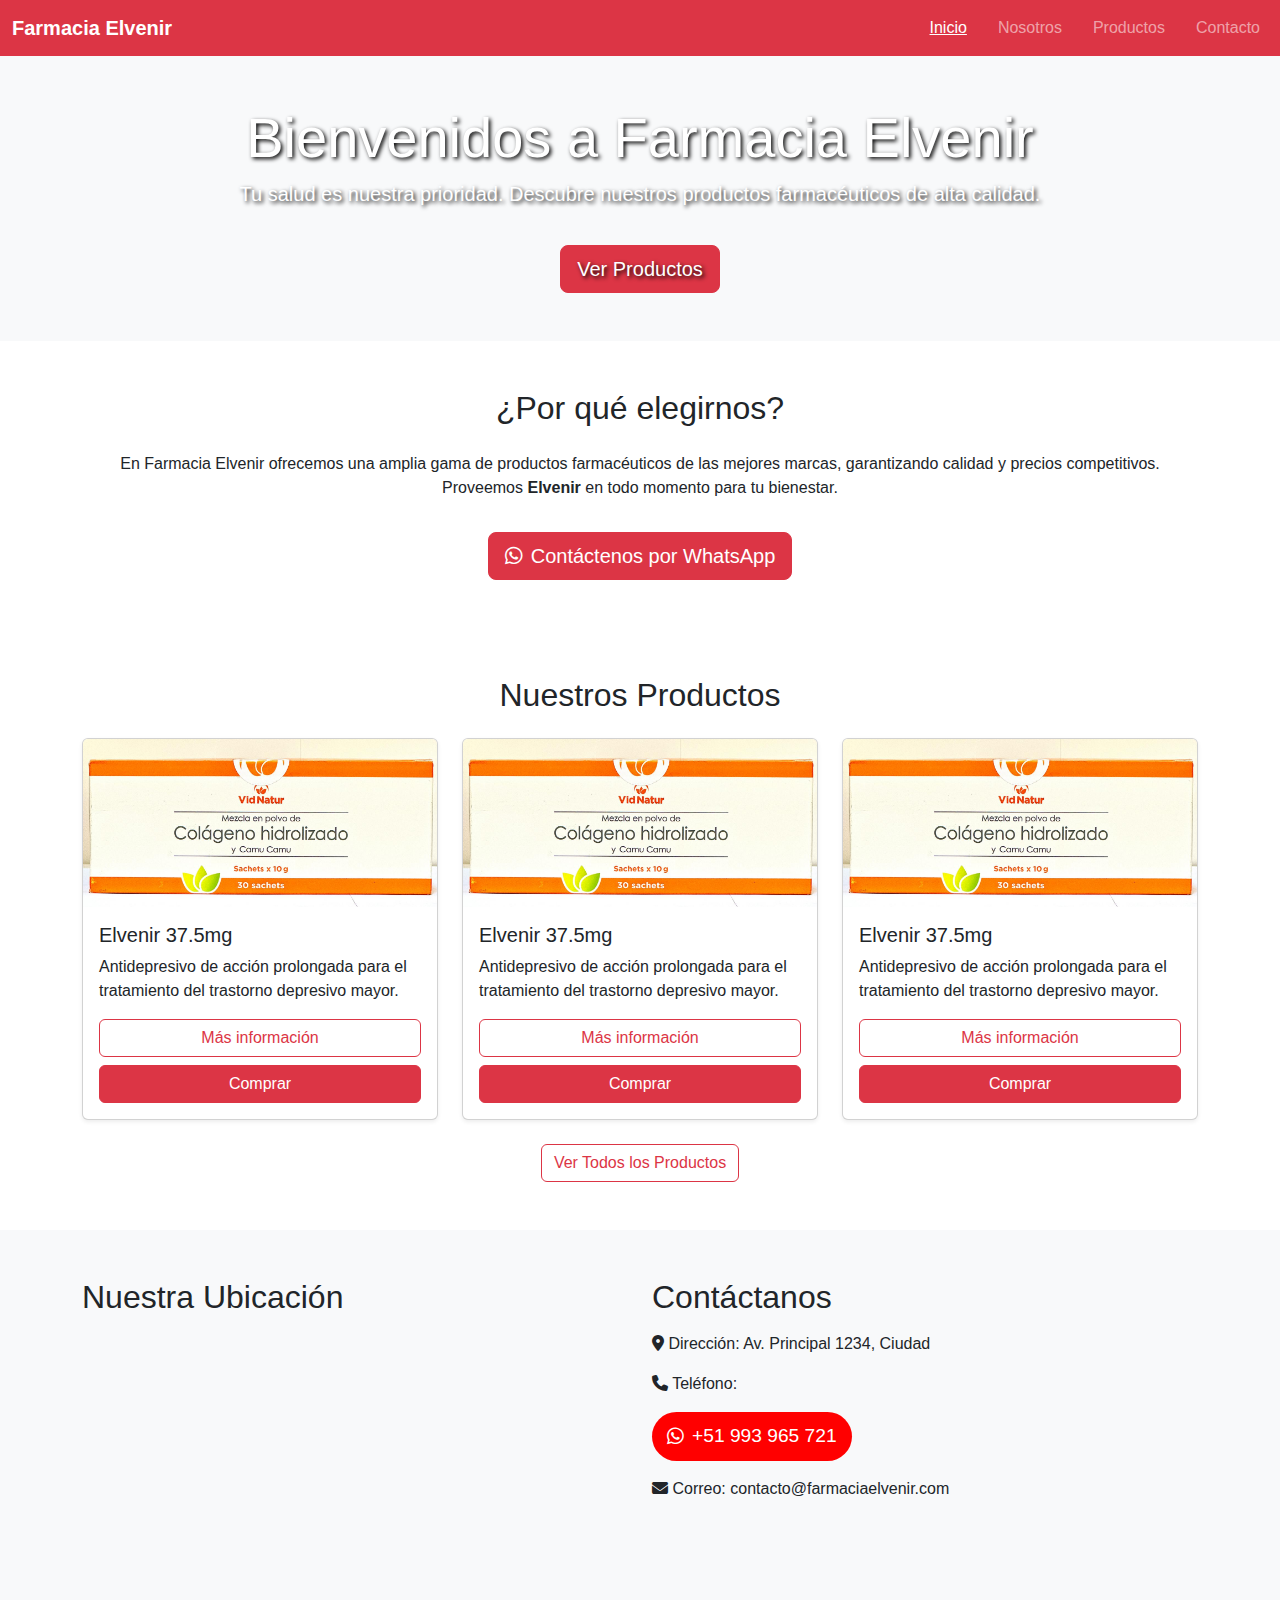
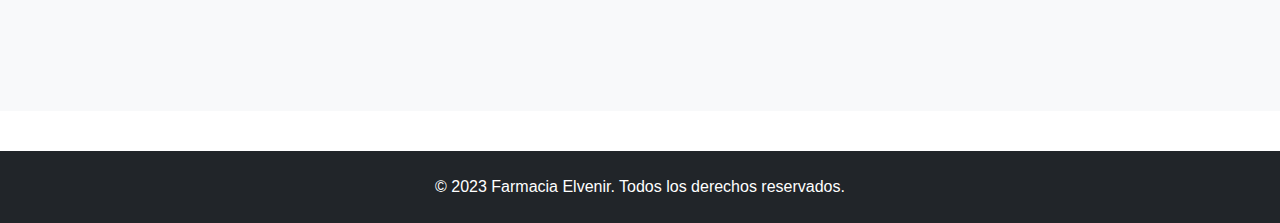
<file: index.html>
<!DOCTYPE html>
<html lang="es">

<head>
    <meta charset="UTF-8">
    <title>Farmacia Elvenir | Tu Salud es Nuestra Prioridad</title>
    <!-- Meta para responsive design -->
    <meta name="viewport" content="width=device-width, initial-scale=1.0">
    <!-- Meta descripción para SEO -->
    <meta name="description"
        content="Farmacia Elvenir ofrece productos farmacéuticos de alta calidad. Proveemos Elvenir en todo momento. ¡Visítanos y descubre nuestras ofertas!">
    <!-- Bootstrap CSS -->
    <link href="https://cdn.jsdelivr.net/npm/bootstrap@5.3.0/dist/css/bootstrap.min.css" rel="stylesheet">
    <!-- Font Awesome Icons -->
    <link rel="stylesheet" href="https://cdnjs.cloudflare.com/ajax/libs/font-awesome/6.4.0/css/all.min.css">
    <!-- Archivo CSS personalizado -->
    <link rel="stylesheet" href="css/styles.css">

    <link rel="icon" sizes="16x16" href="images/icono.png" type="image/png">
    <link rel="icon" sizes="32x32" href="images/icono.png" type="image/png">
    <link rel="icon" sizes="96x96" href="images/icono.png" type="image/png">
    <link rel="apple-touch-icon" href="images/icono.png">


    <!-- Datos estructurados para SEO -->
    <script type="application/ld+json">
    {
      "@context": "https://schema.org",
      "@type": "Pharmacy",
      "name": "Farmacia Elvenir",
      "image": "https://www.elvenirfarmacia.com/logo.jpg",
      "url": "https://www.elvenirfarmacia.com",
      "telephone": "+51993965721",
      "address": {
        "@type": "PostalAddress",
        "streetAddress": "Av. Principal 1234",
        "addressLocality": "Ciudad",
        "addressRegion": "Región",
        "postalCode": "Código Postal",
        "addressCountry": "PE"
      },
      "geo": {
        "@type": "GeoCoordinates",
        "latitude": -12.172255,
        "longitude": -76.970125
      },
      "openingHours": "Mo-Sa 08:00-20:00",
      "sameAs": [
        "https://www.facebook.com/ElvenirFarmacia",
        "https://www.instagram.com/ElvenirFarmacia"
      ]
    }
    </script>
</head>

<body>
    <!-- Barra de Navegación -->
    <nav class="navbar navbar-expand-lg navbar-dark bg-danger">
        <div class="container-fluid">
            <a class="navbar-brand" href="index.html">Farmacia Elvenir</a>
            <button class="navbar-toggler" type="button" data-bs-toggle="collapse" data-bs-target="#navbarNav">
                <i class="fas fa-bars"></i>
            </button>
            <div class="collapse navbar-collapse" id="navbarNav">
                <ul class="navbar-nav ms-auto">
                    <li class="nav-item">
                        <a class="nav-link active" href="index.html">Inicio</a>
                    </li>
                    <li class="nav-item">
                        <a class="nav-link" href="nosotros.html">Nosotros</a>
                    </li>
                    <li class="nav-item">
                        <a class="nav-link" href="productos.html">Productos</a>
                    </li>
                    <li class="nav-item">
                        <a class="nav-link" href="contacto.html">Contacto</a>
                    </li>
                </ul>
            </div>
        </div>
    </nav>

    <!-- Encabezado / Presentación -->
    <header class="bg-light text-center py-5">
        <div class="container">
            <h1 class="display-4">Bienvenidos a Farmacia Elvenir</h1>
            <p class="lead">Tu salud es nuestra prioridad. Descubre nuestros productos farmacéuticos de alta calidad.
            </p>
            <a href="#productos" class="btn btn-danger btn-lg">Ver Productos</a>
        </div>
    </header>

    <!-- En la sección de Información Adicional -->
    <section class="py-5">
        <div class="container text-center">
            <h2 class="mb-4">¿Por qué elegirnos?</h2>
            <p>En Farmacia Elvenir ofrecemos una amplia gama de productos farmacéuticos de las mejores marcas,
                garantizando calidad y precios competitivos. Proveemos <strong>Elvenir</strong> en todo momento para tu
                bienestar.</p>
            <!-- Botón de Contáctenos por WhatsApp -->
            <a href="https://wa.me/51993965721" class="btn btn-danger btn-lg mt-3">
                <i class="fab fa-whatsapp me-2"></i>Contáctenos por WhatsApp
            </a>
        </div>
    </section>


    <!-- Sección de Productos -->
    <section id="productos" class="my-5">
        <div class="container">
            <h2 class="text-center mb-4">Nuestros Productos</h2>
            <div class="row row-cols-1 row-cols-md-3 g-4">
                <!-- Producto 1 -->
                <div class="col">
                    <div class="card h-100 shadow-sm">
                        <div class="image-container">
                            <img src="images/_5.jpg" class="card-img-top"
                                alt="Elvenir 37.5mg - Antidepresivo de Acción Prolongada">
                        </div>
                        <div class="card-body">
                            <h5 class="card-title">Elvenir 37.5mg</h5>
                            <p class="card-text">Antidepresivo de acción prolongada para el tratamiento del trastorno
                                depresivo mayor.</p>
                            <!-- Botón Más Información -->
                            <button class="btn btn-outline-danger w-100 mb-2" data-bs-toggle="collapse"
                                data-bs-target="#info1" aria-expanded="false" aria-controls="info1">
                                Más información
                            </button>
                            <!-- Descripción Oculta -->
                            <div class="collapse" id="info1">
                                <p class="card-text">Elvenir 37.5mg contiene venlafaxina, un inhibidor de la recaptación
                                    de serotonina y norepinefrina, efectivo en el alivio de síntomas depresivos.</p>
                            </div>
                            <!-- Botón Comprar -->
                            <a href="https://wa.me/51993965721" class="btn btn-danger w-100">Comprar</a>
                        </div>
                    </div>
                </div>
                <!-- Repite este bloque para los demás productos, asegurándote de que los IDs sean únicos y las descripciones estén actualizadas -->
                <!-- ... Productos 2 a 6 ... -->
                <div class="col">
                    <div class="card h-100 shadow-sm">
                        <div class="image-container">
                            <img src="images/_5.jpg" class="card-img-top"
                                alt="Elvenir 37.5mg - Antidepresivo de Acción Prolongada">
                        </div>
                        <div class="card-body">
                            <h5 class="card-title">Elvenir 37.5mg</h5>
                            <p class="card-text">Antidepresivo de acción prolongada para el tratamiento del trastorno
                                depresivo mayor.</p>
                            <!-- Botón Más Información -->
                            <button class="btn btn-outline-danger w-100 mb-2" data-bs-toggle="collapse"
                                data-bs-target="#info2" aria-expanded="false" aria-controls="info2">
                                Más información
                            </button>
                            <!-- Descripción Oculta -->
                            <div class="collapse" id="info2">
                                <p class="card-text">Elvenir 37.5mg contiene venlafaxina, un inhibidor de la recaptación
                                    de serotonina y norepinefrina, efectivo en el alivio de síntomas depresivos.</p>
                            </div>
                            <!-- Botón Comprar -->
                            <a href="https://wa.me/51993965721" class="btn btn-danger w-100">Comprar</a>
                        </div>
                    </div>
                </div>
                <!-- producto 3 -->
                <div class="col">
                    <div class="card h-100 shadow-sm">
                        <div class="image-container">
                            <img src="images/_5.jpg" class="card-img-top"
                                alt="Elvenir 37.5mg - Antidepresivo de Acción Prolongada">
                        </div>
                        <div class="card-body">
                            <h5 class="card-title">Elvenir 37.5mg</h5>
                            <p class="card-text">Antidepresivo de acción prolongada para el tratamiento del trastorno
                                depresivo mayor.</p>
                            <!-- Botón Más Información -->
                            <button class="btn btn-outline-danger w-100 mb-2" data-bs-toggle="collapse"
                                data-bs-target="#info3" aria-expanded="false" aria-controls="info3">
                                Más información
                            </button>
                            <!-- Descripción Oculta -->
                            <div class="collapse" id="info3">
                                <p class="card-text">Elvenir 37.5mg contiene venlafaxina, un inhibidor de la recaptación
                                    de serotonina y norepinefrina, efectivo en el alivio de síntomas depresivos.</p>
                            </div>
                            <!-- Botón Comprar -->
                            <a href="https://wa.me/51993965721" class="btn btn-danger w-100">Comprar</a>
                        </div>
                    </div>
                </div>
            </div>
            <!-- Botón para ver más productos -->
            <div class="text-center mt-4">
                <a href="productos.html" class="btn btn-outline-danger">Ver Todos los Productos</a>
            </div>
        </div>
    </section>

    <!-- Sección del Mapa y Contacto -->
    <section class="bg-light py-5">
        <div class="container">
            <div class="row">
                <!-- Mapa -->
                <div class="col-md-6 mb-4">
                    <h2 class="mb-3">Nuestra Ubicación</h2>
                    <div class="map-responsive">
                        <!-- Inserta el mapa proporcionado -->
                        <iframe
                            src="https://www.google.com/maps/embed?pb=!1m17!1m12!1m3!1d3900.119667266773!2d-76.97012512493683!3d-12.17225528807451!2m3!1f0!2f0!3f0!3m2!1i1024!2i768!4f13.1!3m2!1m1!2zMTLCsDEwJzIwLjEiUyA3NsKwNTgnMDMuMiJX!5e0!3m2!1ses!2spe!4v1732047252455!5m2!1ses!2spe"
                            width="100%" height="350" style="border:0;" allowfullscreen="" loading="lazy"
                            referrerpolicy="no-referrer-when-downgrade"></iframe>
                    </div>
                </div>
                <!-- Contacto -->
                <div class="col-md-6 mb-4">
                    <h2 class="mb-3">Contáctanos</h2>
                    <p><i class="fas fa-map-marker-alt"></i> Dirección: Av. Principal 1234, Ciudad</p>
                    <p><i class="fas fa-phone"></i> Teléfono:</p>
                    <!-- Número de WhatsApp en un bloque interactivo -->
                    <a href="https://wa.me/51993965721" class="whatsapp-number">
                        <i class="fab fa-whatsapp"></i> +51 993 965 721
                    </a>
                    <p class="mt-3"><i class="fas fa-envelope"></i> Correo: contacto@farmaciaelvenir.com</p>
                </div>
            </div>
        </div>
    </section>

    <!-- Footer -->
    <footer class="bg-dark text-white py-4">
        <div class="container text-center">
            &copy; 2023 Farmacia Elvenir. Todos los derechos reservados.
        </div>
    </footer>

    <!-- Bootstrap JS y dependencias -->
    <script src="https://cdn.jsdelivr.net/npm/bootstrap@5.3.0/dist/js/bootstrap.bundle.min.js"></script>
</body>

</html>
</file>
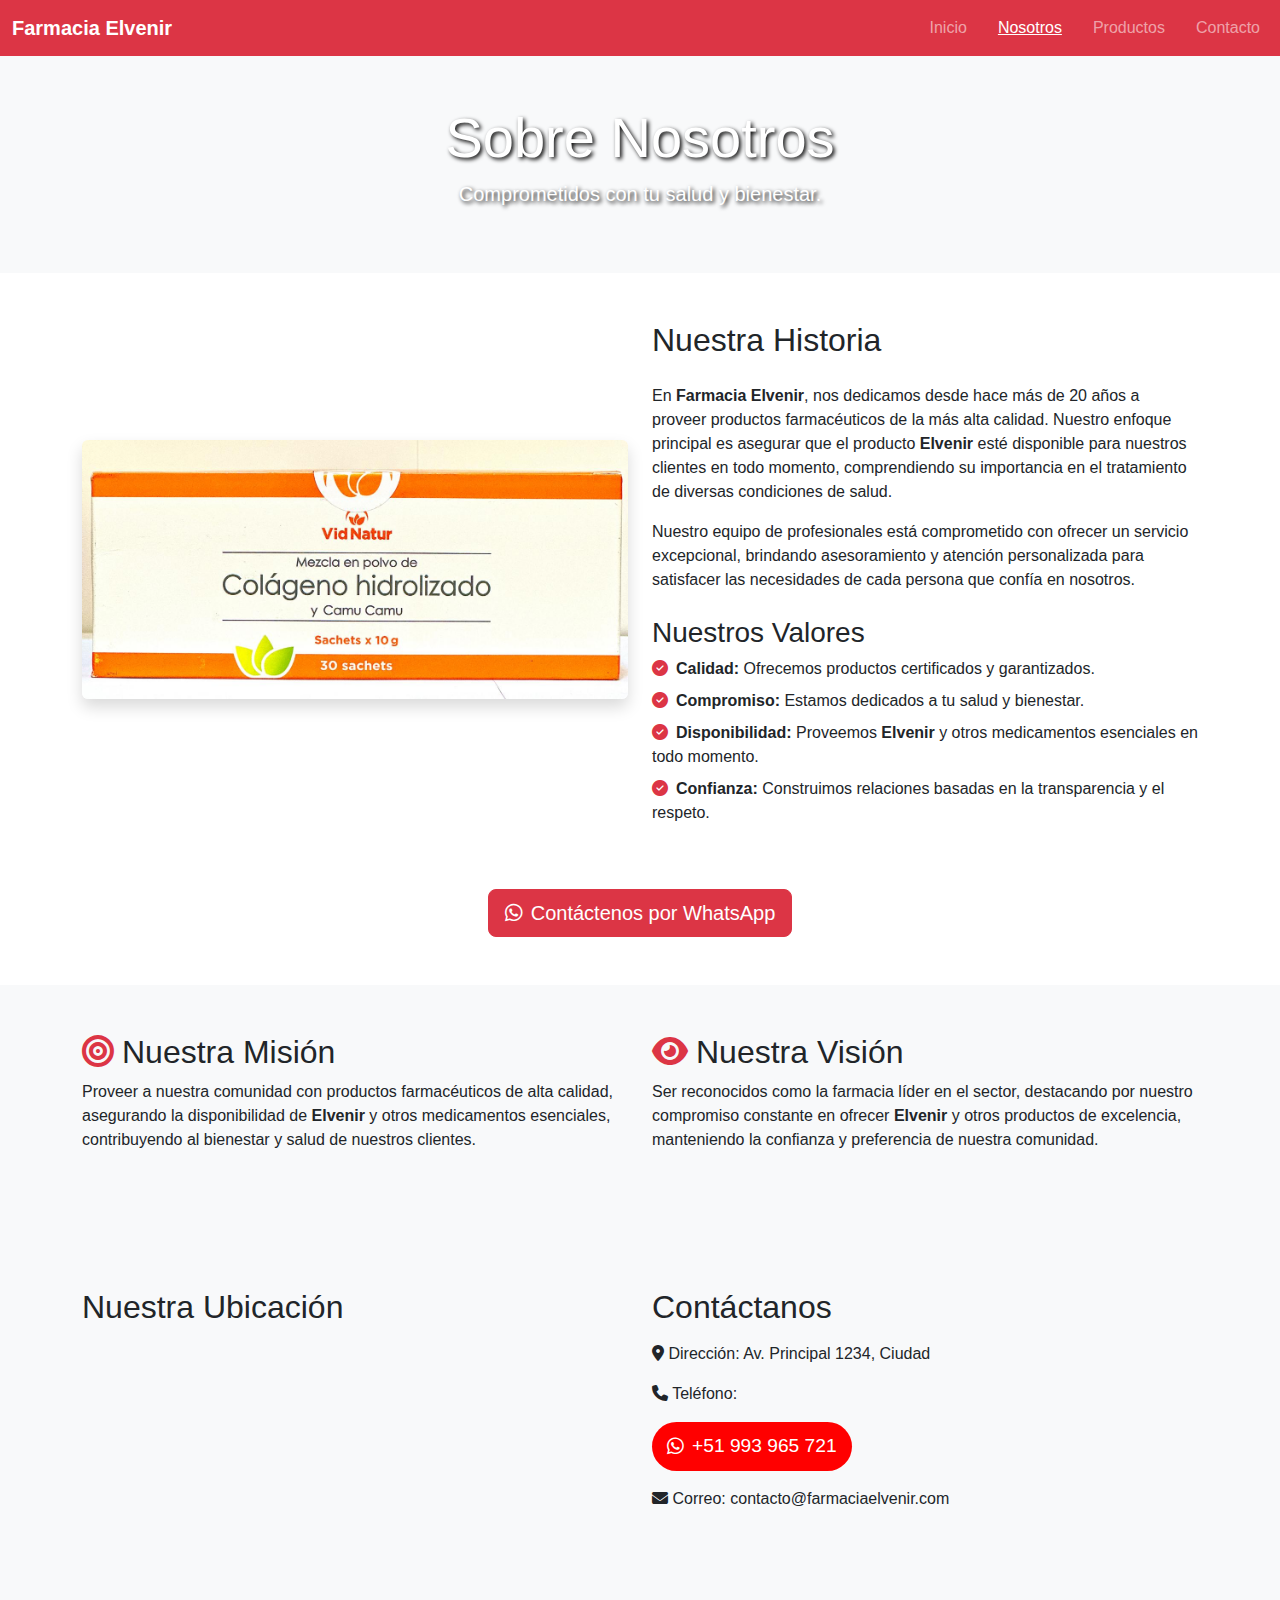
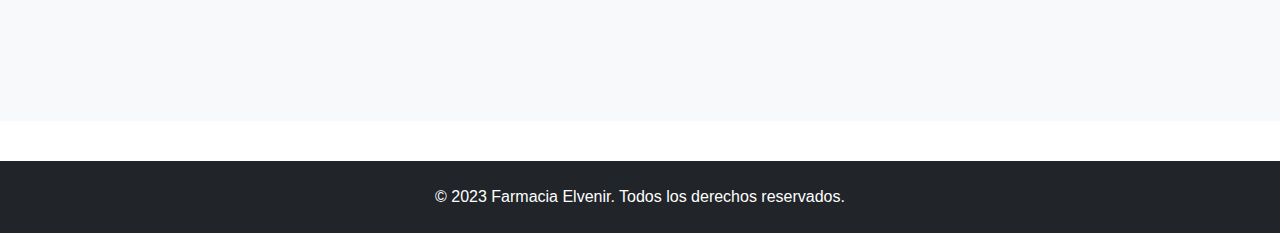
<file: nosotros.html>
<!DOCTYPE html>
<html lang="es">

<head>
    <meta charset="UTF-8">
    <title>Sobre Nosotros | Farmacia Elvenir</title>
    <!-- Meta para responsive design -->
    <meta name="viewport" content="width=device-width, initial-scale=1.0">
    <!-- Meta descripción para SEO -->
    <meta name="description"
        content="Conoce más sobre Farmacia Elvenir, comprometidos en proveer Elvenir y otros productos farmacéuticos de alta calidad para tu bienestar.">
    <!-- Bootstrap CSS -->
    <link href="https://cdn.jsdelivr.net/npm/bootstrap@5.3.0/dist/css/bootstrap.min.css" rel="stylesheet">
    <!-- Font Awesome Icons -->
    <link rel="stylesheet" href="https://cdnjs.cloudflare.com/ajax/libs/font-awesome/6.4.0/css/all.min.css">
    <!-- Archivo CSS personalizado -->
    <link rel="stylesheet" href="css/styles.css">

    <link rel="icon" sizes="16x16" href="images/icono.png" type="image/png">
    <link rel="icon" sizes="32x32" href="images/icono.png" type="image/png">
    <link rel="icon" sizes="96x96" href="images/icono.png" type="image/png">
    <link rel="apple-touch-icon" href="images/icono.png">

    <!-- Datos estructurados para SEO -->
    <script type="application/ld+json">
    {
      "@context": "https://schema.org",
      "@type": "Pharmacy",
      "name": "Farmacia Elvenir",
      "image": "https://www.elvenirfarmacia.com/logo.jpg",
      "url": "https://www.elvenirfarmacia.com",
      "telephone": "+51993965721",
      "address": {
        "@type": "PostalAddress",
        "streetAddress": "Av. Principal 1234",
        "addressLocality": "Ciudad",
        "addressRegion": "Región",
        "postalCode": "Código Postal",
        "addressCountry": "PE"
      },
      "geo": {
        "@type": "GeoCoordinates",
        "latitude": -12.172255,
        "longitude": -76.970125
      },
      "openingHours": "Mo-Sa 08:00-20:00",
      "sameAs": [
        "https://www.facebook.com/ElvenirFarmacia",
        "https://www.instagram.com/ElvenirFarmacia"
      ]
    }
    </script>
</head>

<body>
    <!-- Barra de Navegación -->
    <nav class="navbar navbar-expand-lg navbar-dark bg-danger">
        <div class="container-fluid">
            <a class="navbar-brand" href="index.html">Farmacia Elvenir</a>
            <button class="navbar-toggler" type="button" data-bs-toggle="collapse" data-bs-target="#navbarNav">
                <i class="fas fa-bars"></i>
            </button>
            <div class="collapse navbar-collapse" id="navbarNav">
                <ul class="navbar-nav ms-auto">
                    <li class="nav-item">
                        <a class="nav-link" href="index.html">Inicio</a>
                    </li>
                    <li class="nav-item">
                        <a class="nav-link active" href="nosotros.html">Nosotros</a>
                    </li>
                    <li class="nav-item">
                        <a class="nav-link" href="productos.html">Productos</a>
                    </li>
                    <li class="nav-item">
                        <a class="nav-link" href="contacto.html">Contacto</a>
                    </li>
                </ul>
            </div>
        </div>
    </nav>

    <!-- Encabezado de la página -->
    <header class="bg-light py-5">
        <div class="container text-center">
            <h1 class="display-4">Sobre Nosotros</h1>
            <p class="lead">Comprometidos con tu salud y bienestar.</p>
        </div>
    </header>

    <!-- Sección principal -->
    <section class="py-5">
        <div class="container">
            <div class="row align-items-center">
                <!-- Imagen -->
                <div class="col-md-6 mb-4">
                    <img src="images/_5.jpg" alt="Farmacia Elvenir - Proveemos Elvenir en todo momento"
                        class="img-fluid rounded shadow">
                </div>
                <!-- Contenido -->
                <div class="col-md-6">
                    <h2 class="mb-4">Nuestra Historia</h2>
                    <p>En <strong>Farmacia Elvenir</strong>, nos dedicamos desde hace más de 20 años a proveer productos
                        farmacéuticos de la más alta calidad. Nuestro enfoque principal es asegurar que el producto
                        <strong>Elvenir</strong> esté disponible para nuestros clientes en todo momento, comprendiendo
                        su importancia en el tratamiento de diversas condiciones de salud.
                    </p>
                    <p>Nuestro equipo de profesionales está comprometido con ofrecer un servicio excepcional, brindando
                        asesoramiento y atención personalizada para satisfacer las necesidades de cada persona que
                        confía en nosotros.</p>
                    <!-- Iconos y valores -->
                    <div class="mt-4">
                        <h3>Nuestros Valores</h3>
                        <ul class="list-unstyled">
                            <li class="mb-2"><i
                                    class="fas fa-check-circle text-danger me-2"></i><strong>Calidad:</strong> Ofrecemos
                                productos certificados y garantizados.</li>
                            <li class="mb-2"><i
                                    class="fas fa-check-circle text-danger me-2"></i><strong>Compromiso:</strong>
                                Estamos dedicados a tu salud y bienestar.</li>
                            <li class="mb-2"><i
                                    class="fas fa-check-circle text-danger me-2"></i><strong>Disponibilidad:</strong>
                                Proveemos <strong>Elvenir</strong> y otros medicamentos esenciales en todo momento.</li>
                            <li class="mb-2"><i
                                    class="fas fa-check-circle text-danger me-2"></i><strong>Confianza:</strong>
                                Construimos relaciones basadas en la transparencia y el respeto.</li>
                        </ul>
                    </div>
                </div>

            </div>

            <!-- Botón de Contáctenos por WhatsApp -->
            <div class="text-center mt-5">
                <a href="https://wa.me/51993965721" class="btn btn-danger btn-lg">
                    <i class="fab fa-whatsapp me-2"></i>Contáctenos por WhatsApp
                </a>
            </div>
        </div>
    </section>

    <!-- Misión y Visión -->
    <section class="bg-light py-5">
        <div class="container">
            <div class="row">
                <!-- Misión -->
                <div class="col-md-6 mb-4">
                    <h2><i class="fas fa-bullseye text-danger me-2"></i>Nuestra Misión</h2>
                    <p>Proveer a nuestra comunidad con productos farmacéuticos de alta calidad, asegurando la
                        disponibilidad de <strong>Elvenir</strong> y otros medicamentos esenciales, contribuyendo al
                        bienestar y salud de nuestros clientes.</p>
                </div>
                <!-- Visión -->
                <div class="col-md-6 mb-4">
                    <h2><i class="fas fa-eye text-danger me-2"></i>Nuestra Visión</h2>
                    <p>Ser reconocidos como la farmacia líder en el sector, destacando por nuestro compromiso constante
                        en ofrecer <strong>Elvenir</strong> y otros productos de excelencia, manteniendo la confianza y
                        preferencia de nuestra comunidad.</p>
                </div>
            </div>
        </div>
    </section>

    <!-- Sección del Mapa y Contacto -->
    <section class="bg-light py-5">
        <div class="container">
            <div class="row">
                <!-- Mapa -->
                <div class="col-md-6 mb-4">
                    <h2 class="mb-3">Nuestra Ubicación</h2>
                    <div class="map-responsive">
                        <!-- Inserta el mapa proporcionado -->
                        <iframe
                            src="https://www.google.com/maps/embed?pb=!1m17!1m12!1m3!1d3900.119667266773!2d-76.97012512493683!3d-12.17225528807451!2m3!1f0!2f0!3f0!3m2!1i1024!2i768!4f13.1!3m2!1m1!2zMTLCsDEwJzIwLjEiUyA3NsKwNTgnMDMuMiJX!5e0!3m2!1ses!2spe!4v1732047252455!5m2!1ses!2spe"
                            width="100%" height="350" style="border:0;" allowfullscreen="" loading="lazy"
                            referrerpolicy="no-referrer-when-downgrade"></iframe>
                    </div>
                </div>
                <!-- Contacto -->
                <div class="col-md-6 mb-4">
                    <h2 class="mb-3">Contáctanos</h2>
                    <p><i class="fas fa-map-marker-alt"></i> Dirección: Av. Principal 1234, Ciudad</p>
                    <p><i class="fas fa-phone"></i> Teléfono:</p>
                    <!-- Número de WhatsApp en un bloque interactivo -->
                    <a href="https://wa.me/51993965721" class="whatsapp-number">
                        <i class="fab fa-whatsapp"></i> +51 993 965 721
                    </a>
                    <p class="mt-3"><i class="fas fa-envelope"></i> Correo: contacto@farmaciaelvenir.com</p>
                </div>
            </div>
        </div>
    </section>


    <!-- Footer -->
    <footer class="bg-dark text-white py-4">
        <div class="container text-center">
            &copy; 2023 Farmacia Elvenir. Todos los derechos reservados.
        </div>
    </footer>

    <!-- Bootstrap JS y dependencias -->
    <script src="https://cdn.jsdelivr.net/npm/bootstrap@5.3.0/dist/js/bootstrap.bundle.min.js"></script>
</body>

</html>
</file>
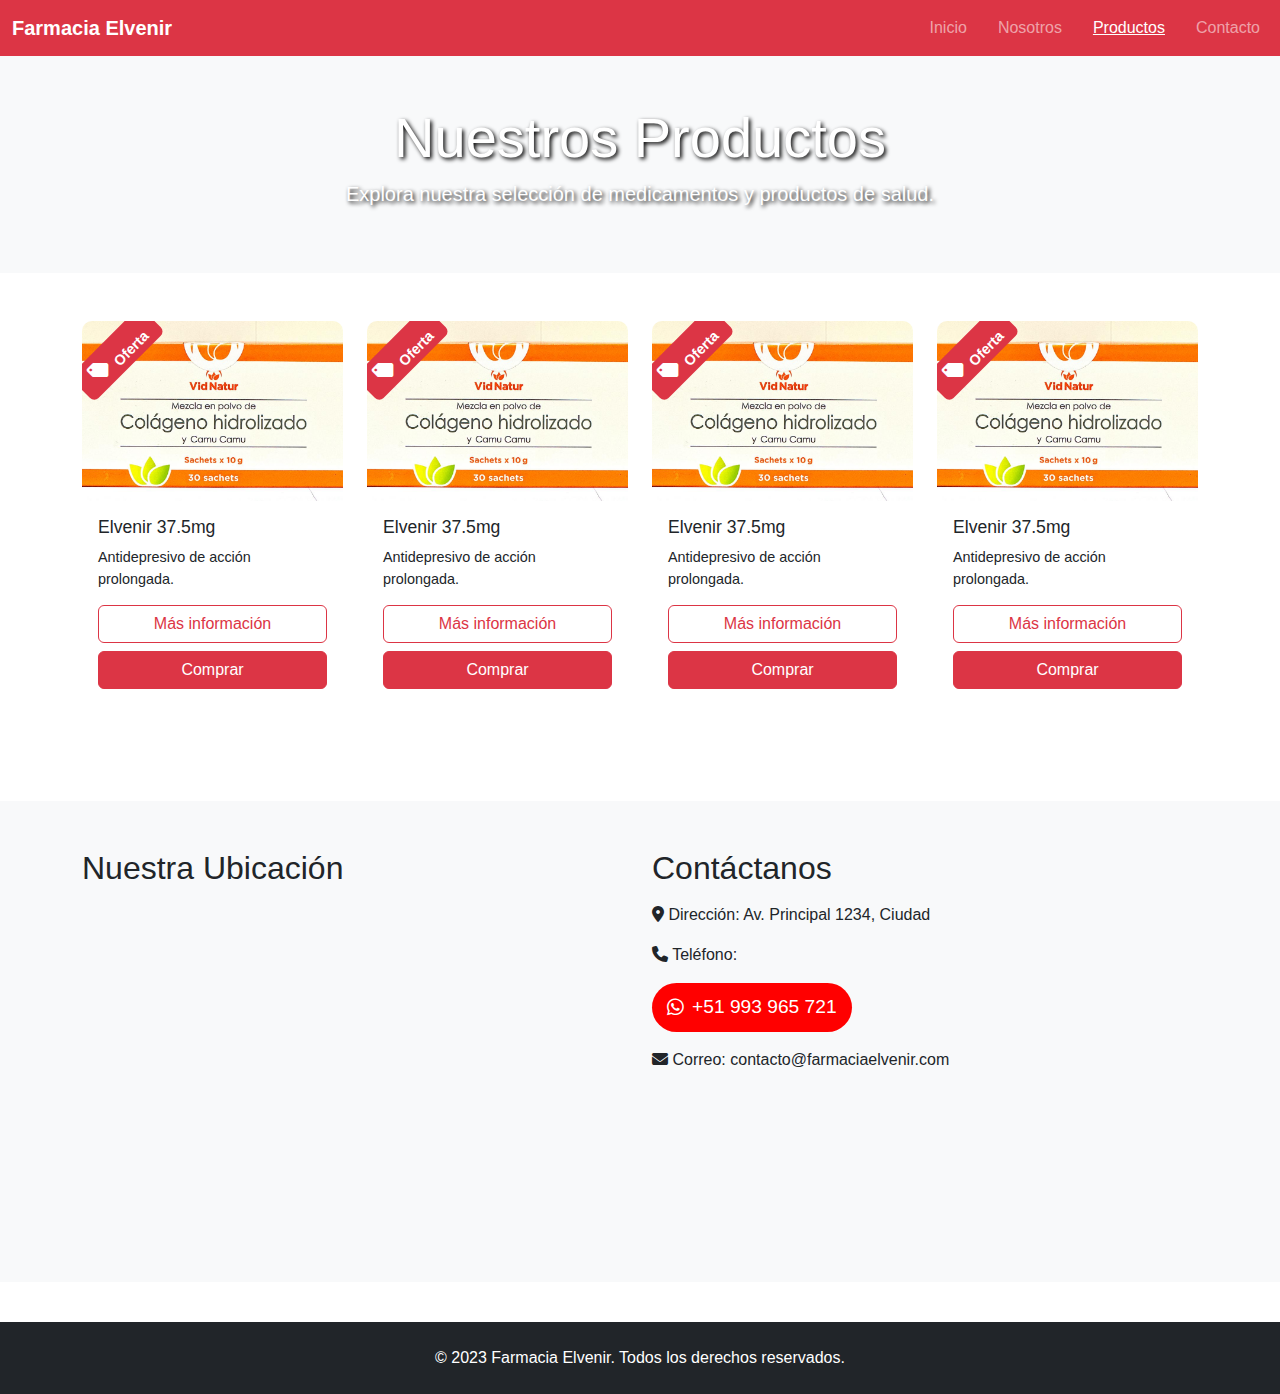
<file: productos.html>
<!DOCTYPE html>
<html lang="es">
<head>
    <meta charset="UTF-8">
    <title>Productos | Farmacia Elvenir</title>
    <!-- Meta para responsive design -->
    <meta name="viewport" content="width=device-width, initial-scale=1.0">
    <!-- Meta descripción para SEO -->
    <meta name="description" content="Descubre nuestra amplia gama de productos farmacéuticos de alta calidad en Farmacia Elvenir. Proveemos Elvenir y otros medicamentos esenciales para tu salud.">
    <!-- Bootstrap CSS -->
    <link href="https://cdn.jsdelivr.net/npm/bootstrap@5.3.0/dist/css/bootstrap.min.css" rel="stylesheet">
    <!-- Font Awesome Icons -->
    <link rel="stylesheet" href="https://cdnjs.cloudflare.com/ajax/libs/font-awesome/6.4.0/css/all.min.css">
    <!-- Google Icons -->
    <link href="https://fonts.googleapis.com/icon?family=Material+Icons" rel="stylesheet">
    <!-- Archivo CSS personalizado -->
    <link rel="stylesheet" href="css/styles.css">

    <link rel="icon" sizes="16x16" href="images/icono.png" type="image/png">
    <link rel="icon" sizes="32x32" href="images/icono.png" type="image/png">
    <link rel="icon" sizes="96x96" href="images/icono.png" type="image/png">
    <link rel="apple-touch-icon" href="images/icono.png">

    <!-- Datos estructurados para SEO -->
    <script type="application/ld+json">
    {
      "@context": "https://schema.org",
      "@type": "Pharmacy",
      "name": "Farmacia Elvenir",
      "image": "https://www.elvenirfarmacia.com/logo.jpg",
      "url": "https://www.elvenirfarmacia.com",
      "telephone": "+51993965721",
      "address": {
        "@type": "PostalAddress",
        "streetAddress": "Av. Principal 1234",
        "addressLocality": "Ciudad",
        "addressRegion": "Región",
        "postalCode": "Código Postal",
        "addressCountry": "PE"
      },
      "openingHours": "Mo-Sa 08:00-20:00",
      "sameAs": [
        "https://www.facebook.com/ElvenirFarmacia",
        "https://www.instagram.com/ElvenirFarmacia"
      ]
    }
    </script>
</head>
<body>
    <!-- Barra de Navegación -->
    <nav class="navbar navbar-expand-lg navbar-dark bg-danger">
      <div class="container-fluid">
        <a class="navbar-brand" href="index.html">Farmacia Elvenir</a>
        <button class="navbar-toggler" type="button" data-bs-toggle="collapse" data-bs-target="#navbarNav">
          <i class="fas fa-bars"></i>
        </button>
        <div class="collapse navbar-collapse" id="navbarNav">
          <ul class="navbar-nav ms-auto">
            <li class="nav-item">
              <a class="nav-link" href="index.html">Inicio</a>
            </li>
            <li class="nav-item">
              <a class="nav-link" href="nosotros.html">Nosotros</a>
            </li>
            <li class="nav-item">
              <a class="nav-link active" href="productos.html">Productos</a>
            </li>
            <li class="nav-item">
              <a class="nav-link" href="contacto.html">Contacto</a>
            </li>
          </ul>
        </div>
      </div>
    </nav>

    <!-- Encabezado de la página -->
    <header class="bg-light py-5">
      <div class="container text-center">
        <h1 class="display-4">Nuestros Productos</h1>
        <p class="lead">Explora nuestra selección de medicamentos y productos de salud.</p>
      </div>
    </header>

    <!-- Sección de Productos -->
    <section class="py-5">
      <div class="container">
        <div class="row g-4">
          <!-- Producto 1 -->
          <div class="col-12 col-sm-6 col-md-4 col-lg-3">
            <div class="card product-card h-100">
              <div class="image-container">
                <img src="images/_5.jpg" class="card-img-top" alt="Elvenir 37.5mg">
                <!-- Icono de oferta -->
                <span class="badge bg-danger offer-badge"><i class="material-icons">local_offer</i> Oferta</span>
              </div>
              <div class="card-body d-flex flex-column">
                <h5 class="card-title">Elvenir 37.5mg</h5>
                <p class="card-text">Antidepresivo de acción prolongada.</p>
                <div class="mt-auto">
                  <!-- Botón Más Información -->
                  <button class="btn btn-outline-danger w-100 mb-2" data-bs-toggle="modal" data-bs-target="#productModal1">
                    Más información
                  </button>
                  <!-- Botón Comprar -->
                  <a href="https://wa.me/51993965721" class="btn btn-danger w-100">
                    Comprar
                  </a>
                </div>
              </div>
            </div>
          </div>
          <!-- Modal de Producto 1 -->
          <div class="modal fade" id="productModal1" tabindex="-1" aria-labelledby="productModalLabel1" aria-hidden="true">
            <div class="modal-dialog modal-dialog-centered">
              <div class="modal-content">
                <div class="modal-header">
                  <h5 class="modal-title" id="productModalLabel1">Elvenir 37.5mg</h5>
                  <button type="button" class="btn-close" data-bs-dismiss="modal" aria-label="Cerrar"></button>
                </div>
                <div class="modal-body">
                  <p>Elvenir 37.5mg contiene venlafaxina, un inhibidor de la recaptación de serotonina y norepinefrina, efectivo en el alivio de síntomas depresivos.</p>
                  <ul>
                    <li>Dosis recomendada: Según indicación médica.</li>
                    <li>Presentación: Caja con 30 cápsulas.</li>
                    <li>Fabricante: Laboratorios Elvenir.</li>
                  </ul>
                </div>
                <div class="modal-footer">
                  <a href="https://wa.me/51993965721" class="btn btn-danger w-100">Comprar</a>
                </div>
              </div>
            </div>
          </div>
          <!-- Repetir para los productos 2 a 10 -->
          <!-- Producto 2 -->
          <div class="col-12 col-sm-6 col-md-4 col-lg-3">
            <div class="card product-card h-100">
              <div class="image-container">
                <img src="images/_5.jpg" class="card-img-top" alt="Elvenir 37.5mg">
                <!-- Icono de oferta -->
                <span class="badge bg-danger offer-badge"><i class="material-icons">local_offer</i> Oferta</span>
              </div>
              <div class="card-body d-flex flex-column">
                <h5 class="card-title">Elvenir 37.5mg</h5>
                <p class="card-text">Antidepresivo de acción prolongada.</p>
                <div class="mt-auto">
                  <!-- Botón Más Información -->
                  <button class="btn btn-outline-danger w-100 mb-2" data-bs-toggle="modal" data-bs-target="#productModal2">
                    Más información
                  </button>
                  <!-- Botón Comprar -->
                  <a href="https://wa.me/51993965721" class="btn btn-danger w-100">
                    Comprar
                  </a>
                </div>
              </div>
            </div>
          </div>
          <!-- Modal de Producto 2 -->
          <div class="modal fade" id="productModal2" tabindex="-1" aria-labelledby="productModalLabel2" aria-hidden="true">
            <div class="modal-dialog modal-dialog-centered">
              <div class="modal-content">
                <div class="modal-header">
                  <h5 class="modal-title" id="productModalLabel2">Elvenir 37.5mg</h5>
                  <button type="button" class="btn-close" data-bs-dismiss="modal" aria-label="Cerrar"></button>
                </div>
                <div class="modal-body">
                  <p>Elvenir 37.5mg contiene venlafaxina, un inhibidor de la recaptación de serotonina y norepinefrina, efectivo en el alivio de síntomas depresivos.</p>
                  <ul>
                    <li>Dosis recomendada: Según indicación médica.</li>
                    <li>Presentación: Caja con 30 cápsulas.</li>
                    <li>Fabricante: Laboratorios Elvenir.</li>
                  </ul>
                </div>
                <div class="modal-footer">
                  <a href="https://wa.me/51993965721" class="btn btn-danger w-100">Comprar</a>
                </div>
              </div>
            </div>
          </div>
          <!-- Repite este bloque para los productos 3 a 10 cambiando los IDs -->
          <!-- Producto 3 -->
          <div class="col-12 col-sm-6 col-md-4 col-lg-3">
            <div class="card product-card h-100">
                <div class="image-container">
                  <img src="images/_5.jpg" class="card-img-top" alt="Elvenir 37.5mg">
                  <!-- Icono de oferta -->
                  <span class="badge bg-danger offer-badge"><i class="material-icons">local_offer</i> Oferta</span>
                </div>
                <div class="card-body d-flex flex-column">
                  <h5 class="card-title">Elvenir 37.5mg</h5>
                  <p class="card-text">Antidepresivo de acción prolongada.</p>
                  <div class="mt-auto">
                    <!-- Botón Más Información -->
                    <button class="btn btn-outline-danger w-100 mb-2" data-bs-toggle="modal" data-bs-target="#productModal3">
                      Más información
                    </button>
                    <!-- Botón Comprar -->
                    <a href="https://wa.me/51993965721" class="btn btn-danger w-100">
                      Comprar
                    </a>
                  </div>
                </div>
              </div>
            <!-- ... -->
          </div>
          <!-- Modal de Producto 3 -->
          <div class="modal fade" id="productModal3" tabindex="-1" aria-labelledby="productModalLabel3" aria-hidden="true">
            <div class="modal-dialog modal-dialog-centered">
              <div class="modal-content">
                <div class="modal-header">
                  <h5 class="modal-title" id="productModalLabel3">Elvenir 37.5mg</h5>
                  <button type="button" class="btn-close" data-bs-dismiss="modal" aria-label="Cerrar"></button>
                </div>
                <div class="modal-body">
                  <p>Elvenir 37.5mg contiene venlafaxina, un inhibidor de la recaptación de serotonina y norepinefrina, efectivo en el alivio de síntomas depresivos.</p>
                  <ul>
                    <li>Dosis recomendada: Según indicación médica.</li>
                    <li>Presentación: Caja con 30 cápsulas.</li>
                    <li>Fabricante: Laboratorios Elvenir.</li>
                  </ul>
                </div>
                <div class="modal-footer">
                  <a href="https://wa.me/51993965721" class="btn btn-danger w-100">Comprar</a>
                </div>
              </div>
            </div>
          </div>
          <!-- Producto 4 -->
          <div class="col-12 col-sm-6 col-md-4 col-lg-3">
            <div class="card product-card h-100">
                <div class="image-container">
                  <img src="images/_5.jpg" class="card-img-top" alt="Elvenir 37.5mg">
                  <!-- Icono de oferta -->
                  <span class="badge bg-danger offer-badge"><i class="material-icons">local_offer</i> Oferta</span>
                </div>
                <div class="card-body d-flex flex-column">
                  <h5 class="card-title">Elvenir 37.5mg</h5>
                  <p class="card-text">Antidepresivo de acción prolongada.</p>
                  <div class="mt-auto">
                    <!-- Botón Más Información -->
                    <button class="btn btn-outline-danger w-100 mb-2" data-bs-toggle="modal" data-bs-target="#productModal4">
                      Más información
                    </button>
                    <!-- Botón Comprar -->
                    <a href="https://wa.me/51993965721" class="btn btn-danger w-100">
                      Comprar
                    </a>
                  </div>
                </div>
              </div>
          </div>
          <!-- Modal de Producto 4 -->
          <div class="modal fade" id="productModal4" tabindex="-1" aria-labelledby="productModalLabel4" aria-hidden="true">
            <div class="modal-dialog modal-dialog-centered">
              <div class="modal-content">
                <div class="modal-header">
                  <h5 class="modal-title" id="productModalLabel4">Elvenir 37.5mg</h5>
                  <button type="button" class="btn-close" data-bs-dismiss="modal" aria-label="Cerrar"></button>
                </div>
                <div class="modal-body">
                  <p>Elvenir 37.5mg contiene venlafaxina, un inhibidor de la recaptación de serotonina y norepinefrina, efectivo en el alivio de síntomas depresivos.</p>
                  <ul>
                    <li>Dosis recomendada: Según indicación médica.</li>
                    <li>Presentación: Caja con 30 cápsulas.</li>
                    <li>Fabricante: Laboratorios Elvenir.</li>
                  </ul>
                </div>
                <div class="modal-footer">
                  <a href="https://wa.me/51993965721" class="btn btn-danger w-100">Comprar</a>
                </div>
              </div>
            </div>
          </div>
          <!-- Producto 5 -->
          <div class="col-12 col-sm-6 col-md-4 col-lg-3">
            <!-- ... -->
          </div>
          <!-- Modal de Producto 5 -->
          <!-- ... -->
          <!-- Producto 6 -->
          <div class="col-12 col-sm-6 col-md-4 col-lg-3">
            <!-- ... -->
          </div>
          <!-- Modal de Producto 6 -->
          <!-- ... -->
          <!-- Producto 7 -->
          <div class="col-12 col-sm-6 col-md-4 col-lg-3">
            <!-- ... -->
          </div>
          <!-- Modal de Producto 7 -->
          <!-- ... -->
          <!-- Producto 8 -->
          <div class="col-12 col-sm-6 col-md-4 col-lg-3">
            <!-- ... -->
          </div>
          <!-- Modal de Producto 8 -->
          <!-- ... -->
          <!-- Producto 9 -->
          <div class="col-12 col-sm-6 col-md-4 col-lg-3">
            <!-- ... -->
          </div>
          <!-- Modal de Producto 9 -->
          <!-- ... -->
          <!-- Producto 10 -->
          <div class="col-12 col-sm-6 col-md-4 col-lg-3">
            <!-- ... -->
          </div>
          <!-- Modal de Producto 10 -->
          <!-- ... -->
        </div>
      </div>
    </section>

    <!-- Sección del Mapa y Contacto -->
    <section class="bg-light py-5">
        <div class="container">
            <div class="row">
                <!-- Mapa -->
                <div class="col-md-6 mb-4">
                    <h2 class="mb-3">Nuestra Ubicación</h2>
                    <div class="map-responsive">
                        <!-- Inserta el mapa proporcionado -->
                        <iframe
                            src="https://www.google.com/maps/embed?pb=!1m17!1m12!1m3!1d3900.119667266773!2d-76.97012512493683!3d-12.17225528807451!2m3!1f0!2f0!3f0!3m2!1i1024!2i768!4f13.1!3m2!1m1!2zMTLCsDEwJzIwLjEiUyA3NsKwNTgnMDMuMiJX!5e0!3m2!1ses!2spe!4v1732047252455!5m2!1ses!2spe"
                            width="100%" height="350" style="border:0;" allowfullscreen="" loading="lazy"
                            referrerpolicy="no-referrer-when-downgrade"></iframe>
                    </div>
                </div>
                <!-- Contacto -->
                <div class="col-md-6 mb-4">
                    <h2 class="mb-3">Contáctanos</h2>
                    <p><i class="fas fa-map-marker-alt"></i> Dirección: Av. Principal 1234, Ciudad</p>
                    <p><i class="fas fa-phone"></i> Teléfono:</p>
                    <!-- Número de WhatsApp en un bloque interactivo -->
                    <a href="https://wa.me/51993965721" class="whatsapp-number">
                        <i class="fab fa-whatsapp"></i> +51 993 965 721
                    </a>
                    <p class="mt-3"><i class="fas fa-envelope"></i> Correo: contacto@farmaciaelvenir.com</p>
                </div>
            </div>
        </div>
    </section>

    <!-- Footer -->
    <footer class="bg-dark text-white py-4">
      <div class="container text-center">
        &copy; 2023 Farmacia Elvenir. Todos los derechos reservados.
      </div>
    </footer>

    <!-- Bootstrap JS y dependencias -->
    <script src="https://cdn.jsdelivr.net/npm/bootstrap@5.3.0/dist/js/bootstrap.bundle.min.js"></script>
</body>
</html>
</file>
<file: css/styles.css>
/* styles.css */

/* Estilos globales */
body {
    font-family: Arial, sans-serif;
  }
  
  /* Estilos para el navbar */
  .navbar-brand {
    font-weight: bold;
  }
  
  .nav-link {
    margin-left: 15px;
  }
  
  .nav-link.active {
    text-decoration: underline;
  }
  
  /* Estilos para el header */
  header {
    background-image: url('');
    background-size: cover;
    background-position: center;
    color: white;
    text-shadow: 2px 2px 4px #000;
  }
  
  header .btn {
    margin-top: 20px;
  }
  
  header, .card, .whatsapp-number {
    animation: fadeInUp 0.5s ease;
  }
  
  /* Estilos para las tarjetas de productos */
  .product-card {
    border: none;
    border-radius: 10px;
    overflow: hidden;
    position: relative;
    transition: transform 0.3s ease, box-shadow 0.3s ease;
  }
  
  .product-card:hover {
    transform: translateY(-10px);
    box-shadow: 0 20px 30px rgba(0, 0, 0, 0.15);
  }
  
  .product-card .image-container {
    width: 100%;
    height: 180px;
    overflow: hidden;
    position: relative;
  }
  
  .product-card .image-container img {
    width: 100%;
    height: 100%;
    object-fit: cover;
    transition: transform 0.3s ease;
  }
  
  .product-card:hover .image-container img {
    transform: scale(1.1);
  }
  
  .product-card .offer-badge {
    position: absolute;
    top: 15px; /* Ajusta este valor si es necesario */
    left: -15px; /* Posiciona la etiqueta fuera del borde izquierdo de la tarjeta */
    transform: rotate(-45deg); /* Rota la etiqueta para un efecto visual atractivo */
    background-color: #dc3545; /* Color rojo */
    color: #fff;
    padding: 5px 15px;
    font-size: 0.9em;
    font-weight: bold;
    z-index: 2; /* Asegura que la etiqueta esté por encima de otros elementos */
  }
  
  
  .product-card .card-title {
    font-size: 1.1em;
    margin-bottom: 0.5em;
  }
  
  .product-card .card-text {
    font-size: 0.9em;
    margin-bottom: 1em;
  }
  
  .product-card .price {
    font-size: 1.2em;
  }
  
  .modal-content {
    border-radius: 15px;
  }
  
  .modal-header, .modal-footer {
    border: none;
  }
  
  .modal-footer .btn {
    border-radius: 50px;
  }
  
  @media (max-width: 576px) {
    .product-card .image-container {
      height: 150px;
    }
  }
  
  /* Estilos para el botón "Más información" */
  .product-card .btn-outline-danger {
    transition: background-color 0.3s, color 0.3s;
  }
  
  .product-card .btn-outline-danger:hover {
    background-color: #dc3545;
    color: #fff;
  }
  
  /* Estilos para el botón "Comprar" */
  .product-card .btn-danger {
    transition: background-color 0.3s;
  }
  
  .product-card .btn-danger:hover {
    background-color: #c82333;
  }
  
  /* Animaciones adicionales */
  @keyframes fadeInUp {
    from {
      opacity: 0;
      transform: translateY(20px);
    }
    to {
      opacity: 1;
      transform: translateY(0);
    }
  }
  
  /* Footer */
  footer {
    margin-top: 40px;
  }
  
  /* Map Responsive */
  .map-responsive {
    overflow: hidden;
    padding-bottom: 56.25%;
    position: relative;
    height: 0;
  }
  
  .map-responsive iframe {
    left: 0;
    top: 0;
    height: 100%;
    width: 100%;
    position: absolute;
  }
  
  /* Estilos para el botón de contacto fijo */
  .contact-button {
    position: fixed;
    bottom: 20px;
    right: 20px;
    background-color: #e9ecef;
    color: #000;
    padding: 10px 15px;
    border: 2px solid #000;
    border-radius: 50px;
    text-decoration: none;
    font-size: 1.1em;
    display: flex;
    align-items: center;
    z-index: 1000;
    transition: background-color 0.3s, color 0.3s, border-color 0.3s;
    cursor: pointer;
  }
  
  .contact-button i {
    margin-right: 8px;
    font-size: 1.5em;
  }
  
  .contact-button:hover {
    background-color: #ff0000;
    color: #fff;
    border-color: #d10f0f;
  }
  
/* Estilos para el formulario de contacto */
#contact-form .form-label {
  font-weight: bold;
}

#contact-form .form-control {
  border-radius: 5px;
}

#contact-form button[type="submit"] {
  border-radius: 50px;
  padding: 10px 20px;
}

.alert {
  border-radius: 5px;
}

.whatsapp-number {
  display: inline-flex;
  align-items: center;
  font-size: 1.2em;
  color: #fff;
  text-decoration: none;
  background-color: #ff0000;
  padding: 10px 15px;
  border-radius: 50px;
  transition: background-color 0.3s, color 0.3s;
}

.whatsapp-number i {
  margin-right: 8px;
}

.whatsapp-number:hover {
  background-color: #ad0505;
  color: #fff;
}

@media (max-width: 576px) {
  .map-responsive iframe {
    height: 200px;
  }
}
</file>
